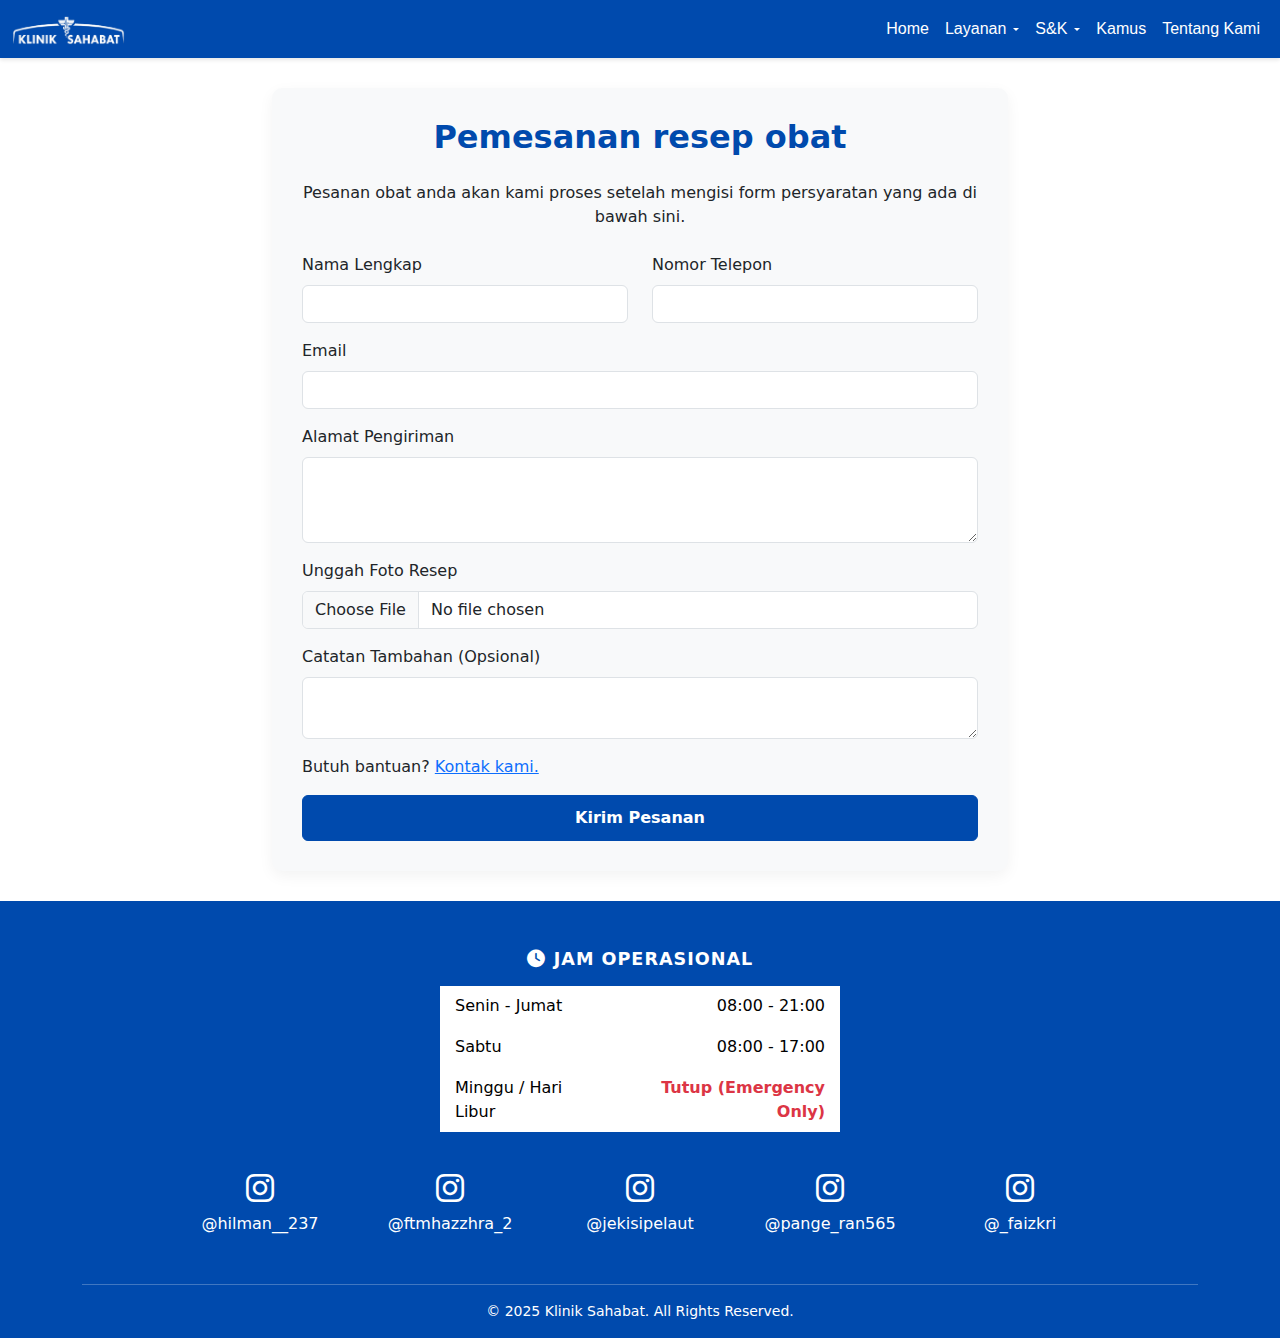
<file: webproject/farmasi.html>
<!DOCTYPE html>
<html lang="en">

<head>
    <meta charset="UTF-8">
    <meta name="viewport" content="width=device-width, initial-scale=1.0">
    <title>Form Pemesanan - Klinik Sahabat</title>
    <link href="https://cdn.jsdelivr.net/npm/bootstrap@5.3.8/dist/css/bootstrap.min.css" rel="stylesheet">
    <link rel="stylesheet" href="https://cdnjs.cloudflare.com/ajax/libs/font-awesome/6.5.1/css/all.min.css">
    <link rel="stylesheet" href="css/style.css">
    <style>
        .form-container {
            background-color: #f8f9fa;
            border-radius: 10px;
            padding: 30px;
            box-shadow: 0 5px 15px rgba(0, 0, 0, 0.05);
            margin-top: 30px;
            margin-bottom: 30px;
        }
        .form-title {
            color: #004aad;
            margin-bottom: 25px;
            font-weight: 600;
        }
        .btn-submit {
            background-color: #004aad;
            border-color: #004aad;
            padding: 10px 20px;
            font-weight: 600;
            transition: all 0.3s ease;
        }

        .btn-submit:hover {
            background-color: #004aad;
            border-color: #004aad;
            transform: translateY(-2px);
        }
        @media (max-width: 768px) {
            .form-container {
                padding: 20px;
            }
        }
        .custom-navbar {
background-color: #004aad;
color: white;
}
.custom-navbar .nav-link,
.custom-navbar .navbar-brand {
color: white;
}
.custom-navbar .nav-link:hover {
color: #cce0ff;
}
    </style>
</head>

<body>
    <!-- Header -->
     <!-- Navigasi -->
    <nav class="navbar navbar-expand-lg custom-navbar navbar-container">
    <div class="container-fluid brand-link">
        <a class="navbar-brand navbar-link">
          <img src="images/logoklinik.png" alt="" class="logo">
        </a>

        <button class="navbar-toggler" type="button" data-bs-toggle="collapse" data-bs-target="#navbarNavDropdown" aria-controls="navbarNavDropdown" aria-expanded="false" aria-label="Toggle navigation">
            <span class="navbar-toggler-icon"></span>
        </button>

        <div class="collapse navbar-collapse" id="navbarNavDropdown">
            <ul class="navbar-nav ms-auto">
                
                <li class="nav-item">
                    <a class="nav-link" href="index.html">Home</a>
                </li>

                <li class="nav-item dropdown">
                    <a class="nav-link dropdown-toggle" href="#" role="button" data-bs-toggle="dropdown" aria-expanded="false">
                        Layanan
                    </a>
                    <ul class="dropdown-menu">
                        <li><a class="dropdown-item" href="rawatinap.html">Rawat Inap</a></li>
                        <li><a class="dropdown-item" href="farmasi.html">Farmasi</a></li>
                        <li><a class="dropdown-item" href="konsultasi.html">Checkup</a></li>
                    </ul>
                </li>
                
                <li class="nav-item dropdown">
                    <a class="nav-link dropdown-toggle" href="#" role="button" data-bs-toggle="dropdown" aria-expanded="false">
                        S&K
                    </a>
                    <ul class="dropdown-menu">
                        <li><a class="dropdown-item" href="snk.html">Syarat Ketentuan</a></li>
                        <li><a class="dropdown-item" href="kp.html">Kebijakan Privasi</a></li>
                    </ul>
                </li>
                <li class="nav-item">
                    <a class="nav-link" href="kamus.html">Kamus</a>
                </li>
                <li class="nav-item">
                    <a class="nav-link" href="tentangkami.html">Tentang Kami</a>
                </li>
            </ul>
        </div>
    </div>
</nav>
     <!-- BODY -->
    <main>  
        <section class="container">
            <div class="row justify-content-center">
                <div class="col-lg-8">
                    <div class="form-container">
                        <h2 class="form-title text-center">Pemesanan resep obat</h2>
                        <p class="text-center mb-4">Pesanan obat anda akan kami proses setelah mengisi form persyaratan yang ada di bawah sini.</p>

                        <!-- Form Pemesanan -->
                        <form id="orderForm" novalidate>
                            <div class="row">
                                <div class="col-md-6 mb-3">
                                    <label for="patientName" class="form-label">Nama Lengkap</label>
                                    <input type="text" class="form-control" id="patientName" required>
                                    <div class="invalid-feedback">Mohon masukkan nama lengkap Anda.</div>
                                </div>
                                <div class="col-md-6 mb-3">
                                    <label for="phoneNumber" class="form-label">Nomor Telepon</label>
                                    <input type="tel" class="form-control" id="phoneNumber" required>
                                    <div class="invalid-feedback">Mohon masukkan nomor telepon yang valid.</div>
                                </div>
                            </div>

                            <div class="mb-3">
                                <label for="email" class="form-label">Email</label>
                                <input type="email" class="form-control" id="email" required>
                                <div class="invalid-feedback">Mohon masukkan alamat email yang valid.</div>
                            </div>

                            <div class="mb-3">
                                <label for="address" class="form-label">Alamat Pengiriman</label>
                                <textarea class="form-control" id="address" rows="3" required></textarea>
                                <div class="invalid-feedback">Masukkan alamat pengiriman.</div>
                            </div>

                            <div class="mb-3">
                                <label for="recipeImage" class="form-label">Unggah Foto Resep</label>
                                <input type="file" class="form-control" id="recipeImage" accept="image/*" required>
                                <div class="invalid-feedback">Unggah foto resep.</div>
                            </div>

                            <div class="mb-3">
                                <label for="notes" class="form-label">Catatan Tambahan (Opsional)</label>
                                <textarea class="form-control" id="notes" rows="2"></textarea>
                            </div>

                            <!-- Link Internal dan Eksternal (Media Requirement) -->
                            <div class="mb-3">
                                <p>Butuh bantuan? <a href="kontakkami.html" target="_blank">Kontak kami.</a></p>
                            </div>

                            <div class="d-grid gap-2">
                                <button type="submit" class="btn btn-primary btn-submit">Kirim Pesanan</button>
                            </div>
                        </form>

                        <!-- Pesan Sukses -->
                        <div id="successMessage" class="alert alert-success mt-4" style="display: none;">
                            <h4 class="alert-heading">Pesanan Berhasil Dikirim!</h4>
                            <p>Terima kasih telah mengirimkan pesanan Anda. Kami akan memprosesnya segera dan
                                menghubungi Anda melalui nomor telepon yang Anda berikan.</p>
                        </div>
                    </div>
                </div>
            </div>
        </section>
    </main>

    <!-- Footer -->
 <footer class="footer-section text-white pt-5 pb-3">
  <div class="container">
    
    <div class="row justify-content-center mb-4">
      <div class="col-md-6 text-center">
        <h5 class="mb-3 fw-bold"><i class="fas fa-clock me-2"></i>Jam Operasional</h5>
        <div class="table-responsive">
          <table class="table table-sm table-borderless text-white mx-auto" style="max-width: 400px;">
            <tbody>
              <tr>
                <td class="text-start">Senin - Jumat</td>
                <td class="text-end">08:00 - 21:00</td>
              </tr>
              <tr>
                <td class="text-start">Sabtu</td>
                <td class="text-end">08:00 - 17:00</td>
              </tr>
              <tr>
                <td class="text-start">Minggu / Hari Libur</td>
                <td class="text-end text-danger fw-bold">Tutup (Emergency Only)</td>
              </tr>
            </tbody>
          </table>
        </div>
      </div>
    </div>

    <div class="row justify-content-center text-center mb-0">
      <div class="col-6 col-md-2 mb-3">
        <a href="https://www.instagram.com/hilman__237/" class="instagram-link">
          <i class="fab fa-instagram fa-2x mb-2"></i>
          <p class="username-text">@hilman__237</p>
        </a>
      </div>
      <div class="col-6 col-md-2 mb-3">
        <a href="https://www.instagram.com/ftmhazzhra_2/" class="instagram-link">
          <i class="fab fa-instagram fa-2x mb-2"></i>
          <p class="username-text">@ftmhazzhra_2</p>
        </a>
      </div>
      <div class="col-6 col-md-2 mb-3">
        <a href="https://www.instagram.com/jekisipelaut/" class="instagram-link">
          <i class="fab fa-instagram fa-2x mb-2"></i>
          <p class="username-text">@jekisipelaut</p>
        </a>
      </div>
      <div class="col-6 col-md-2 mb-3">
        <a href="https://www.instagram.com/pange_ran565/" class="instagram-link">
          <i class="fab fa-instagram fa-2x mb-2"></i>
          <p class="username-text">@pange_ran565</p>
        </a>
      </div>
      <div class="col-6 col-md-2 mb-3">
        <a href="https://www.instagram.com/_faizkri/" class="instagram-link">
          <i class="fab fa-instagram fa-2x mb-2"></i>
          <p class="username-text">@_faizkri</p>
        </a>
      </div>
    </div>

    <hr class="bg-black opacity-25">

    <div class="row">
      <div class="col text-center">
        <p class="small mb-0">&copy; 2025 Klinik Sahabat. All Rights Reserved.</p>
      </div>
    </div>

  </div>
</footer>
    <!-- Tombol Kembali ke Atas -->
    <button id="scrollTopBtn" class="scroll-to-top" title="Kembali ke Atas"><i
            class="fa-solid fa-arrow-up"></i></button>

    <!-- Bootstrap JS -->
    <script src="https://cdn.jsdelivr.net/npm/bootstrap@5.3.8/dist/js/bootstrap.bundle.min.js"></script>

    <script>
        // Fitur Interaktif 1: Validasi Form
        document.addEventListener('DOMContentLoaded', function () {
            const orderForm = document.getElementById('orderForm');
            const successMessage = document.getElementById('successMessage');

            orderForm.addEventListener('submit', function (event) {
                event.preventDefault();
                event.stopPropagation();

                if (orderForm.checkValidity()) {
                    // Tampilkan pesan sukses
                    successMessage.style.display = 'block';

                    // Reset form
                    orderForm.reset();
                    orderForm.classList.remove('was-validated');

                    // Scroll ke pesan sukses
                    successMessage.scrollIntoView({ behavior: 'smooth' });

                    // Sembunyikan pesan sukses setelah 5 detik
                    setTimeout(() => {
                        successMessage.style.display = 'none';
                    }, 5000);
                } else {
                    orderForm.classList.add('was-validated');
                }
            });

            // Fitur Interaktif 2: Tombol Kembali ke Atas
            const scrollTopBtn = document.getElementById('scrollTopBtn');

            window.addEventListener('scroll', () => {
                if (document.body.scrollTop > 200 || document.documentElement.scrollTop > 200) {
                    scrollTopBtn.style.display = "block";
                } else {
                    scrollTopBtn.style.display = "none";
                }
            });

            scrollTopBtn.addEventListener('click', () => {
                window.scrollTo({
                    top: 0,
                    behavior: 'smooth'
                });
            });

            // Fitur Interaktif 3: Animasi Input Focus
            const formInputs = document.querySelectorAll('input, textarea');

            formInputs.forEach(input => {
                input.addEventListener('focus', function () {
                    this.parentElement.classList.add('form-focus');
                });

                input.addEventListener('blur', function () {
                    this.parentElement.classList.remove('form-focus');
                });
            });

            // Fitur Interaktif 4: Preview Gambar
            const recipeImage = document.getElementById('recipeImage');
            let imagePreview = document.createElement('img');
            imagePreview.className = 'img-fluid mt-2 rounded';
            imagePreview.style.maxHeight = '200px';
            imagePreview.style.display = 'none';

            recipeImage.parentElement.appendChild(imagePreview);

            recipeImage.addEventListener('change', function () {
                const file = this.files[0];

                if (file) {
                    const reader = new FileReader();

                    reader.addEventListener('load', function () {
                        imagePreview.setAttribute('src', this.result);
                        imagePreview.style.display = 'block';
                    });

                    reader.readAsDataURL(file);
                } else {
                    imagePreview.style.display = 'none';
                }
            });

            // Fitur Interaktif 5: Animasi Hover pada Tombol Submit
            const submitBtn = document.querySelector('.btn-submit');

            submitBtn.addEventListener('mouseenter', function () {
                this.style.transform = 'translateY(-2px)';
                this.style.boxShadow = '0 4px 8px rgba(0,0,0,0.1)';
            });

            submitBtn.addEventListener('mouseleave', function () {
                this.style.transform = 'translateY(0)';
                this.style.boxShadow = 'none';
            });
        });

        // ini css buat kalo di klik kembali keatas
        const style = document.createElement('style');
        style.textContent = `
            .scroll-to-top {
                position: fixed;
                bottom: 30px;
                right: 30px;
                z-index: 100;
                width: 50px;
                height: 50px;
                border-radius: 50%;
                background-color: #3498db;
                color: white;
                border: none;
                cursor: pointer;
                display: none;
                font-size: 18px;
                transition: all 0.3s ease;
            }
            
            .scroll-to-top:hover {
                background-color: #2980b9;
            }
            
            .form-focus {
                transform: scale(1.02);
                transition: transform 0.2s ease;
            }
        `;
        document.head.appendChild(style);
    </script>
</body>

</html>
</file>
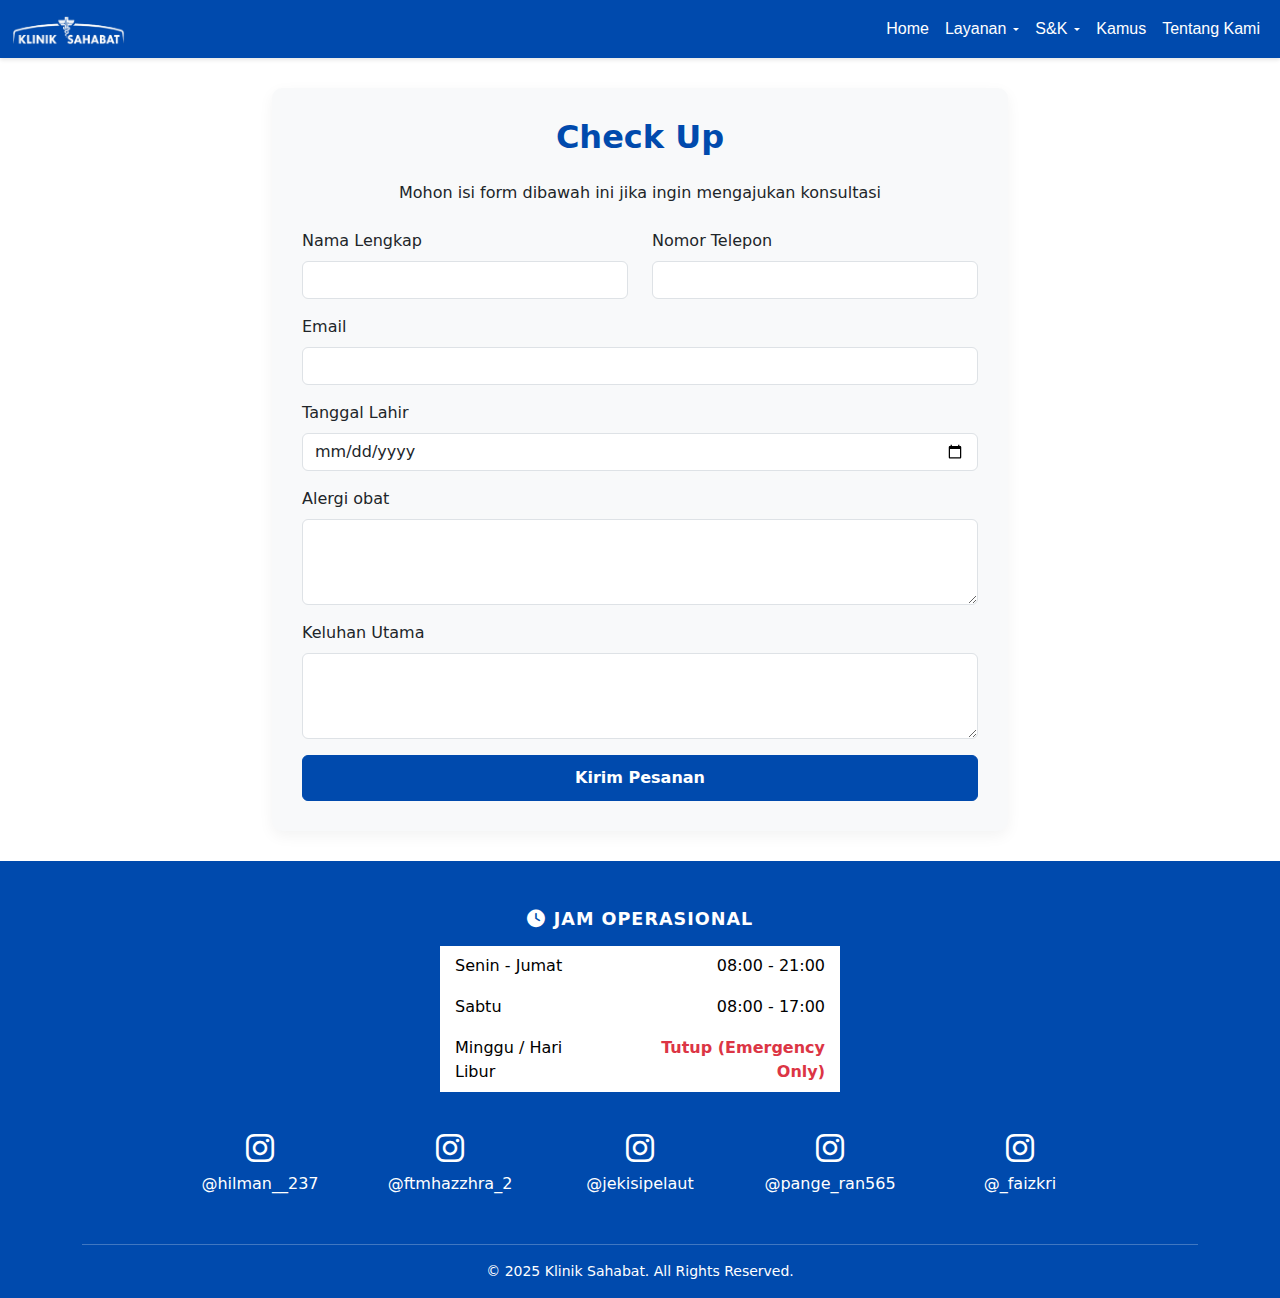
<file: webproject/konsultasi.html>
<!DOCTYPE html>
<html lang="en">

<head>
    <meta charset="UTF-8">
    <meta name="viewport" content="width=device-width, initial-scale=1.0">
    <title>Form Checkup - Klinik Sahabat</title>
    <link href="https://cdn.jsdelivr.net/npm/bootstrap@5.3.8/dist/css/bootstrap.min.css" rel="stylesheet">
    <link rel="stylesheet" href="https://cdnjs.cloudflare.com/ajax/libs/font-awesome/6.5.1/css/all.min.css">
    <link rel="stylesheet" href="css/style.css">
    <style>
        .form-container {
            background-color: #f8f9fa;
            border-radius: 10px;
            padding: 30px;
            box-shadow: 0 5px 15px rgba(0, 0, 0, 0.05);
            margin-top: 30px;
            margin-bottom: 30px;
        }
        .form-title {
            color: #004aad;
            margin-bottom: 25px;
            font-weight: 600;
        }
        .btn-submit {
            background-color: #004aad;
            border-color: #004aad;
            padding: 10px 20px;
            font-weight: 600;
            transition: all 0.3s ease;
        }

        .btn-submit:hover {
            background-color: #004aad;
            border-color: #004aad;
            transform: translateY(-2px);
        }
        @media (max-width: 768px) {
            .form-container {
                padding: 20px;
            }
        }
        .custom-navbar {
background-color: #004aad;
color: white;
}
.custom-navbar .nav-link,
.custom-navbar .navbar-brand {
color: white;
}
.custom-navbar .nav-link:hover {
color: #cce0ff;
}
    </style>
</head>

<body>
    <!-- Header -->
     <!-- Navigasi -->
    <nav class="navbar navbar-expand-lg custom-navbar navbar-container">
    <div class="container-fluid brand-link">
        <a class="navbar-brand navbar-link">
          <img src="images/logoklinik.png" alt="" class="logo">
        </a>

        <button class="navbar-toggler" type="button" data-bs-toggle="collapse" data-bs-target="#navbarNavDropdown" aria-controls="navbarNavDropdown" aria-expanded="false" aria-label="Toggle navigation">
            <span class="navbar-toggler-icon"></span>
        </button>

        <div class="collapse navbar-collapse" id="navbarNavDropdown">
            <ul class="navbar-nav ms-auto">
                
                <li class="nav-item">
                    <a class="nav-link" href="index.html">Home</a>
                </li>

                <li class="nav-item dropdown">
                    <a class="nav-link dropdown-toggle" href="#" role="button" data-bs-toggle="dropdown" aria-expanded="false">
                        Layanan
                    </a>
                    <ul class="dropdown-menu">
                        <li><a class="dropdown-item" href="rawatinap.html">Rawat Inap</a></li>
                        <li><a class="dropdown-item" href="farmasi.html">Farmasi</a></li>
                        <li><a class="dropdown-item" href="konsultasi.html">Checkup</a></li>
                    </ul>
                </li>
                
                <li class="nav-item dropdown">
                    <a class="nav-link dropdown-toggle" href="#" role="button" data-bs-toggle="dropdown" aria-expanded="false">
                        S&K
                    </a>
                    <ul class="dropdown-menu">
                        <li><a class="dropdown-item" href="snk.html">Syarat Ketentuan</a></li>
                        <li><a class="dropdown-item" href="kp.html">Kebijakan Privasi</a></li>
                    </ul>
                </li>
                <li class="nav-item">
                    <a class="nav-link" href="kamus.html">Kamus</a>
                </li>
                <li class="nav-item">
                    <a class="nav-link" href="tentangkami.html">Tentang Kami</a>
                </li>
            </ul>
        </div>
    </div>
</nav>
     <!-- Body -->

    <main>  
        <section class="container">
            <div class="row justify-content-center">
                <div class="col-lg-8">
                    <div class="form-container">
                        <h2 class="form-title text-center">Check Up</h2>
                        <p class="text-center mb-4">Mohon isi form dibawah ini jika ingin mengajukan konsultasi</p>

                        <!-- Form Pemesanan -->
                        <form id="orderForm" novalidate>
                            <div class="row">
                                <div class="col-md-6 mb-3">
                                    <label for="patientName" class="form-label">Nama Lengkap</label>
                                    <input type="text" class="form-control" id="patientName" required>
                                    <div class="invalid-feedback">Mohon masukkan nama lengkap Anda.</div>
                                </div>
                                <div class="col-md-6 mb-3">
                                    <label for="phoneNumber" class="form-label">Nomor Telepon</label>
                                    <input type="tel" class="form-control" id="phoneNumber" required>
                                    <div class="invalid-feedback">Mohon masukkan nomor telepon yang valid.</div>
                                </div>
                            </div>

                            <div class="mb-3">
                                <label for="email" class="form-label">Email</label>
                                <input type="email" class="form-control" id="email" required>
                                <div class="invalid-feedback">Mohon masukkan alamat email yang valid.</div>
                            </div>
                            <div class="mb-3">
                                <label for="date" class="form-label">Tanggal Lahir</label>
                                <input type="date" class="form-control" id="date" required>
                                <div class="invalid-feedback">Mohon masukkan tanggal lahir anda.</div>
                            </div>

                            <div class="mb-3">
                                <label for="address" class="form-label">Alergi obat</label>
                                <textarea class="form-control" id="address" rows="3" required></textarea>
                                <div class="invalid-feedback">Alergi Obat apa? .</div>
                            </div>

                            <div class="mb-3">
                                <label for="address" class="form-label">Keluhan Utama</label>
                                <textarea class="form-control" id="address" rows="3" required></textarea>
                                <div class="invalid-feedback">Mohon isi dengan keluhan anda.</div>
                            </div>

                            <div class="d-grid gap-2">
                                <button type="submit" class="btn btn-primary btn-submit">Kirim Pesanan</button>
                            </div>
                        </form>

                        <!-- Pesan Sukses -->
                        <div id="successMessage" class="alert alert-success mt-4" style="display: none;">
                            <h4 class="alert-heading">Pesanan Berhasil Dikirim!</h4>
                            <p>Terima kasih telah mengirimkan pesanan Anda. Kami akan memprosesnya segera dan
                                menghubungi Anda melalui nomor telepon yang Anda berikan.</p>
                        </div>
                    </div>
                </div>
            </div>
        </section>
    </main>

    <!-- Footer -->
 <footer class="footer-section text-white pt-5 pb-3">
  <div class="container">
    
    <div class="row justify-content-center mb-4">
      <div class="col-md-6 text-center">
        <h5 class="mb-3 fw-bold"><i class="fas fa-clock me-2"></i>Jam Operasional</h5>
        <div class="table-responsive">
          <table class="table table-sm table-borderless text-white mx-auto" style="max-width: 400px;">
            <tbody>
              <tr>
                <td class="text-start">Senin - Jumat</td>
                <td class="text-end">08:00 - 21:00</td>
              </tr>
              <tr>
                <td class="text-start">Sabtu</td>
                <td class="text-end">08:00 - 17:00</td>
              </tr>
              <tr>
                <td class="text-start">Minggu / Hari Libur</td>
                <td class="text-end text-danger fw-bold">Tutup (Emergency Only)</td>
              </tr>
            </tbody>
          </table>
        </div>
      </div>
    </div>

    <div class="row justify-content-center text-center mb-0">
      <div class="col-6 col-md-2 mb-3">
        <a href="https://www.instagram.com/hilman__237/" class="instagram-link">
          <i class="fab fa-instagram fa-2x mb-2"></i>
          <p class="username-text">@hilman__237</p>
        </a>
      </div>
      <div class="col-6 col-md-2 mb-3">
        <a href="https://www.instagram.com/ftmhazzhra_2/" class="instagram-link">
          <i class="fab fa-instagram fa-2x mb-2"></i>
          <p class="username-text">@ftmhazzhra_2</p>
        </a>
      </div>
      <div class="col-6 col-md-2 mb-3">
        <a href="https://www.instagram.com/jekisipelaut/" class="instagram-link">
          <i class="fab fa-instagram fa-2x mb-2"></i>
          <p class="username-text">@jekisipelaut</p>
        </a>
      </div>
      <div class="col-6 col-md-2 mb-3">
        <a href="https://www.instagram.com/pange_ran565/" class="instagram-link">
          <i class="fab fa-instagram fa-2x mb-2"></i>
          <p class="username-text">@pange_ran565</p>
        </a>
      </div>
      <div class="col-6 col-md-2 mb-3">
        <a href="https://www.instagram.com/_faizkri/" class="instagram-link">
          <i class="fab fa-instagram fa-2x mb-2"></i>
          <p class="username-text">@_faizkri</p>
        </a>
      </div>
    </div>

    <hr class="bg-black opacity-25">

    <div class="row">
      <div class="col text-center">
        <p class="small mb-0">&copy; 2025 Klinik Sahabat. All Rights Reserved.</p>
      </div>
    </div>

  </div>
</footer>
    <!-- Tombol Kembali ke Atas -->
    <button id="scrollTopBtn" class="scroll-to-top" title="Kembali ke Atas"><i
            class="fa-solid fa-arrow-up"></i></button>

    <!-- Bootstrap JS -->
    <script src="https://cdn.jsdelivr.net/npm/bootstrap@5.3.8/dist/js/bootstrap.bundle.min.js"></script>

    <script>
        // Fitur Interaktif 1: Validasi Form
        document.addEventListener('DOMContentLoaded', function () {
            const orderForm = document.getElementById('orderForm');
            const successMessage = document.getElementById('successMessage');

            orderForm.addEventListener('submit', function (event) {
                event.preventDefault();
                event.stopPropagation();

                if (orderForm.checkValidity()) {
                    // Tampilkan pesan sukses
                    successMessage.style.display = 'block';

                    // Reset form
                    orderForm.reset();
                    orderForm.classList.remove('was-validated');

                    // Scroll ke pesan sukses
                    successMessage.scrollIntoView({ behavior: 'smooth' });

                    // Sembunyikan pesan sukses setelah 5 detik
                    setTimeout(() => {
                        successMessage.style.display = 'none';
                    }, 5000);
                } else {
                    orderForm.classList.add('was-validated');
                }
            });

            // Fitur Interaktif 2: Tombol Kembali ke Atas
            const scrollTopBtn = document.getElementById('scrollTopBtn');

            window.addEventListener('scroll', () => {
                if (document.body.scrollTop > 200 || document.documentElement.scrollTop > 200) {
                    scrollTopBtn.style.display = "block";
                } else {
                    scrollTopBtn.style.display = "none";
                }
            });

            scrollTopBtn.addEventListener('click', () => {
                window.scrollTo({
                    top: 0,
                    behavior: 'smooth'
                });
            });

            // Fitur Interaktif 3: Animasi Input Focus
            const formInputs = document.querySelectorAll('input, textarea');

            formInputs.forEach(input => {
                input.addEventListener('focus', function () {
                    this.parentElement.classList.add('form-focus');
                });

                input.addEventListener('blur', function () {
                    this.parentElement.classList.remove('form-focus');
                });
            });

            // Fitur Interaktif 4: Preview Gambar
            const recipeImage = document.getElementById('recipeImage');
            let imagePreview = document.createElement('img');
            imagePreview.className = 'img-fluid mt-2 rounded';
            imagePreview.style.maxHeight = '200px';
            imagePreview.style.display = 'none';

            recipeImage.parentElement.appendChild(imagePreview);

            recipeImage.addEventListener('change', function () {
                const file = this.files[0];

                if (file) {
                    const reader = new FileReader();

                    reader.addEventListener('load', function () {
                        imagePreview.setAttribute('src', this.result);
                        imagePreview.style.display = 'block';
                    });

                    reader.readAsDataURL(file);
                } else {
                    imagePreview.style.display = 'none';
                }
            });

            // Fitur Interaktif 5: Animasi Hover pada Tombol Submit
            const submitBtn = document.querySelector('.btn-submit');

            submitBtn.addEventListener('mouseenter', function () {
                this.style.transform = 'translateY(-2px)';
                this.style.boxShadow = '0 4px 8px rgba(0,0,0,0.1)';
            });

            submitBtn.addEventListener('mouseleave', function () {
                this.style.transform = 'translateY(0)';
                this.style.boxShadow = 'none';
            });
        });

        // ini css buat kalo di klik kembali keatas
        const style = document.createElement('style');
        style.textContent = `
            .scroll-to-top {
                position: fixed;
                bottom: 30px;
                right: 30px;
                z-index: 100;
                width: 50px;
                height: 50px;
                border-radius: 50%;
                background-color: #3498db;
                color: white;
                border: none;
                cursor: pointer;
                display: none;
                font-size: 18px;
                transition: all 0.3s ease;
            }
            
            .scroll-to-top:hover {
                background-color: #2980b9;
            }
            
            .form-focus {
                transform: scale(1.02);
                transition: transform 0.2s ease;
            }
        `;
        document.head.appendChild(style);
    </script>
</body>

</html>
</file>
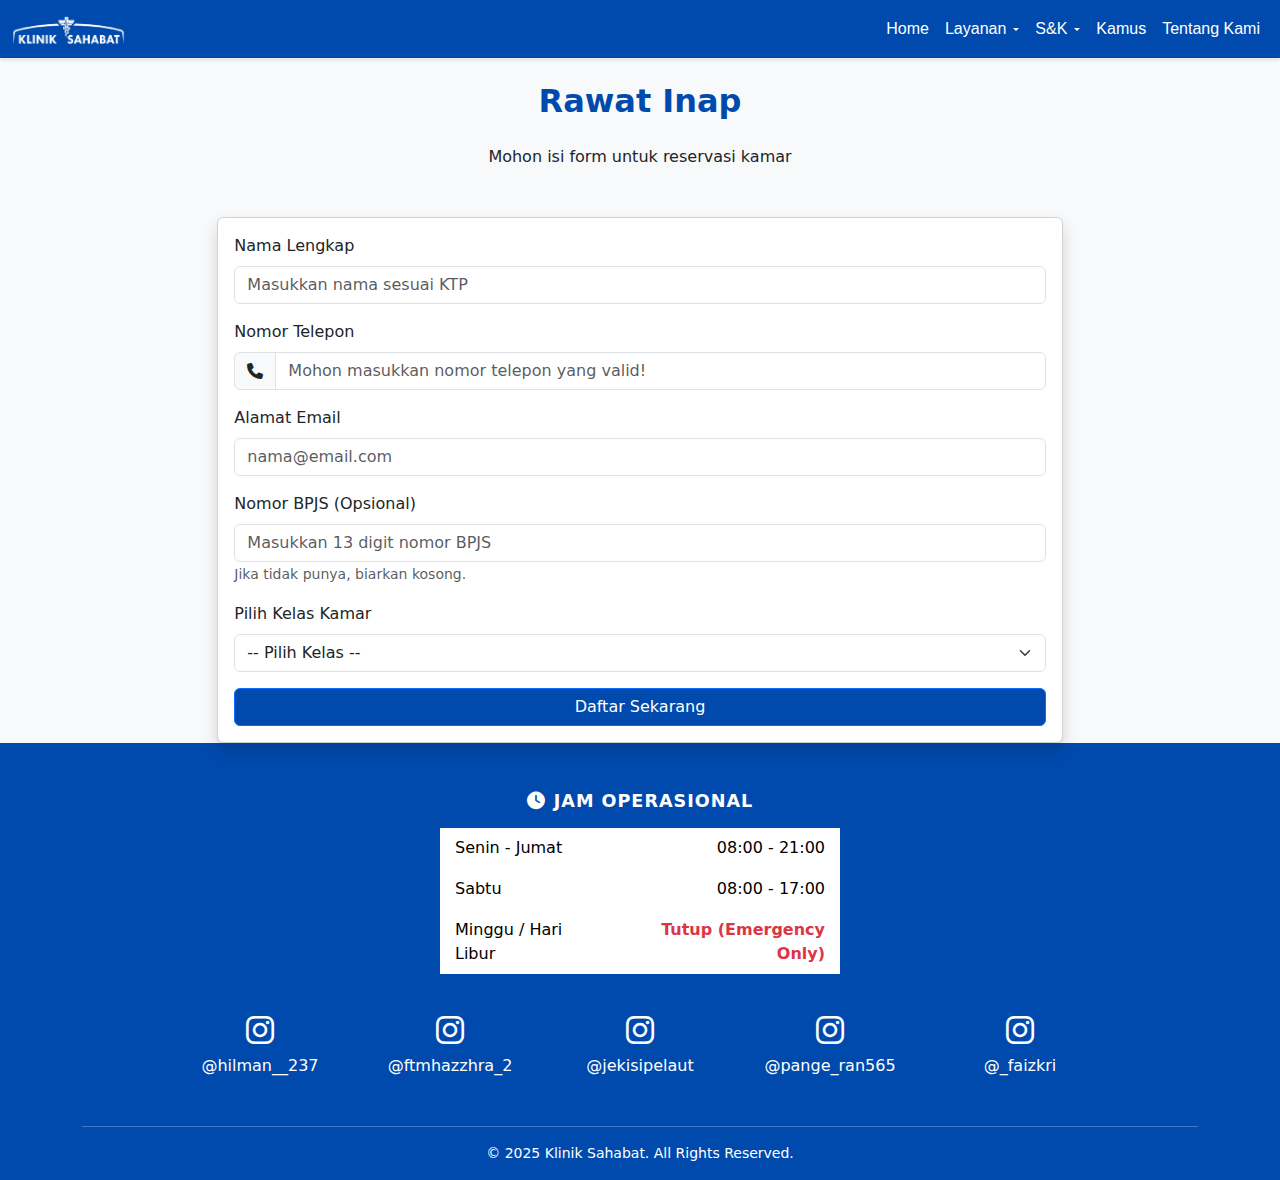
<file: webproject/rawatinap.html>
<!DOCTYPE html>
<html lang="id">
<head>
    <meta charset="UTF-8">
    <title>Form Pendaftaran Rawat Inap</title>
    <meta name="viewport" content="width=device-width, initial-scale=1">
    <link
      href="https://cdn.jsdelivr.net/npm/bootstrap@5.3.2/dist/css/bootstrap.min.css"
      rel="stylesheet">
    <link
      href="https://cdnjs.cloudflare.com/ajax/libs/font-awesome/6.5.1/css/all.min.css"
      rel="stylesheet">
    <link rel="stylesheet" href="css/style.css">
    <style>
            .form-container {
            background-color: #f8f9fa;
            border-radius: 10px;
            padding: 30px;
            box-shadow: 0 5px 15px rgba(0, 0, 0, 0.05);
            margin-top: 30px;
            margin-bottom: 30px;
        }
        .form-title {
            color: #004aad;
            margin-bottom: 25px;
            font-weight: 600;
        }
        .custom-navbar {
background-color: #004aad;
color: white;
}
.custom-navbar .nav-link,
.custom-navbar .navbar-brand {
color: white;
}
.custom-navbar .nav-link:hover {
color: #cce0ff;
}
div background-color{
    background-color: #004aad;
}
    </style>
</head>
<body class="bg-light">
<!--Header Navbar  -->
<nav class="navbar navbar-expand-lg custom-navbar navbar-container">
    <div class="container-fluid brand-link">
        <a class="navbar-brand navbar-link">
          <img src="images/logoklinik.png" alt="" class="logo">
        </a>

        <button class="navbar-toggler" type="button" data-bs-toggle="collapse" data-bs-target="#navbarNavDropdown" aria-controls="navbarNavDropdown" aria-expanded="false" aria-label="Toggle navigation">
            <span class="navbar-toggler-icon"></span>
        </button>

        <div class="collapse navbar-collapse" id="navbarNavDropdown">
            <ul class="navbar-nav ms-auto">
                
                <li class="nav-item">
                    <a class="nav-link" href="index.html">Home</a>
                </li>

                <li class="nav-item dropdown">
                    <a class="nav-link dropdown-toggle" href="#" role="button" data-bs-toggle="dropdown" aria-expanded="false">
                        Layanan
                    </a>
                    <ul class="dropdown-menu">
                        <li><a class="dropdown-item" href="rawatinap.html">Rawat Inap</a></li>
                        <li><a class="dropdown-item" href="farmasi.html">Farmasi</a></li>
                        <li><a class="dropdown-item" href="konsultasi.html">Checkup</a></li>
                    </ul>
                </li>
                
                <li class="nav-item dropdown">
                    <a class="nav-link dropdown-toggle" href="#" role="button" data-bs-toggle="dropdown" aria-expanded="false">
                        S&K
                    </a>
                    <ul class="dropdown-menu">
                        <li><a class="dropdown-item" href="snk.html">Syarat Ketentuan</a></li>
                        <li><a class="dropdown-item" href="kp.html">Kebijakan Privasi</a></li>
                    </ul>
                </li>
                <li class="nav-item">
                    <a class="nav-link" href="kamus.html">Kamus</a>
                </li>
                <li class="nav-item">
                    <a class="nav-link" href="tentangkami.html">Tentang Kami</a>
                </li>
            </ul>
        </div>
    </div>
</nav>
    <!-- Form Pendaftaran -->
                      <h2 class="form-title text-center mt-4">Rawat Inap</h2>
                        <p class="text-center mb-4">Mohon isi form untuk reservasi kamar</p>
    <div class="row mt-5">
        <div class="col-md-8 mx-auto">
            <div class="card shadow">

                <div class="card-body">
                    <form id="inpatientForm" novalidate onsubmit="handleRegistration(event)">

                        <div class="mb-3">
                            <label for="regName" class="form-label">Nama Lengkap</label>
                            <input type="text" class="form-control" id="regName" required
                                   placeholder="Masukkan nama sesuai KTP">
                        </div>

                        <div class="mb-3">
                            <label for="regPhone" class="form-label">Nomor Telepon</label>
                            <div class="input-group">
                                <span class="input-group-text">
                                    <i class="fas fa-phone"></i>
                                </span>
                                <input type="tel" class="form-control" id="regPhone" required
                                       placeholder="Mohon masukkan nomor telepon yang valid!">
                            </div>
                        </div>

                        <div class="mb-3">
                            <label for="regEmail" class="form-label">Alamat Email</label>
                            <input type="email" class="form-control" id="regEmail" required
                                   placeholder="nama@email.com">
                        </div>

                        <div class="mb-3">
                            <label for="regBpjs" class="form-label">Nomor BPJS (Opsional)</label>
                            <input type="number" class="form-control" id="regBpjs"
                                   placeholder="Masukkan 13 digit nomor BPJS">
                            <small class="text-muted">Jika tidak punya, biarkan kosong.</small>
                        </div>

                        <div class="mb-3">
                            <label for="regClass" class="form-label">Pilih Kelas Kamar</label>
                            <select class="form-select" id="regClass" required>
                                <option value="">-- Pilih Kelas --</option>
                                <option>VVIP</option>
                                <option>VIP</option>
                                <option>Kelas I</option>
                                <option>Kelas II</option>
                                <option>Kelas III</option>
                            </select>
                        </div>

                        <button type="submit" class="btn btn-primary w-100">
                            Daftar Sekarang
                        </button>
                    </form>
                </div>
            </div>
        </div>
    </div>
</section>
<!-- FOOTER -->
  <footer class="footer-section text-white pt-5 pb-3">
  <div class="container">
    
    <div class="row justify-content-center mb-4">
      <div class="col-md-6 text-center">
        <h5 class="mb-3 fw-bold"><i class="fas fa-clock me-2"></i>Jam Operasional</h5>
        <div class="table-responsive">
          <table class="table table-sm table-borderless text-white mx-auto" style="max-width: 400px;">
            <tbody>
              <tr>
                <td class="text-start">Senin - Jumat</td>
                <td class="text-end">08:00 - 21:00</td>
              </tr>
              <tr>
                <td class="text-start">Sabtu</td>
                <td class="text-end">08:00 - 17:00</td>
              </tr>
              <tr>
                <td class="text-start">Minggu / Hari Libur</td>
                <td class="text-end text-danger fw-bold">Tutup (Emergency Only)</td>
              </tr>
            </tbody>
          </table>
        </div>
      </div>
    </div>

    <div class="row justify-content-center text-center mb-0">
      <div class="col-6 col-md-2 mb-3">
        <a href="https://www.instagram.com/hilman__237/" class="instagram-link">
          <i class="fab fa-instagram fa-2x mb-2"></i>
          <p class="username-text">@hilman__237</p>
        </a>
      </div>
      <div class="col-6 col-md-2 mb-3">
        <a href="https://www.instagram.com/ftmhazzhra_2/" class="instagram-link">
          <i class="fab fa-instagram fa-2x mb-2"></i>
          <p class="username-text">@ftmhazzhra_2</p>
        </a>
      </div>
      <div class="col-6 col-md-2 mb-3">
        <a href="https://www.instagram.com/jekisipelaut/" class="instagram-link">
          <i class="fab fa-instagram fa-2x mb-2"></i>
          <p class="username-text">@jekisipelaut</p>
        </a>
      </div>
      <div class="col-6 col-md-2 mb-3">
        <a href="https://www.instagram.com/pange_ran565/" class="instagram-link">
          <i class="fab fa-instagram fa-2x mb-2"></i>
          <p class="username-text">@pange_ran565</p>
        </a>
      </div>
      <div class="col-6 col-md-2 mb-3">
        <a href="https://www.instagram.com/_faizkri/" class="instagram-link">
          <i class="fab fa-instagram fa-2x mb-2"></i>
          <p class="username-text">@_faizkri</p>
        </a>
      </div>
    </div>

    <hr class="bg-black opacity-25">

    <div class="row">
      <div class="col text-center">
        <p class="small mb-0">&copy; 2025 Klinik Sahabat. All Rights Reserved.</p>
      </div>
    </div>

  </div>
</footer>
<!-- JavaScript -->
<script>
function handleRegistration(event) {
    event.preventDefault();

    const name = regName.value;
    const phone = regPhone.value;
    const email = regEmail.value;
    const bpjs = regBpjs.value;
    const room = regClass.value;

    if (!name || !phone || !email || !room) {
        alert("Mohon lengkapi data yang wajib diisi!");
        return;
    }

    alert(
        "Pendaftaran Berhasil!\n\n" +
        "Nama: " + name +
        "\nTelepon: " + phone +
        "\nEmail: " + email +
        "\nBPJS: " + (bpjs ? bpjs : "Tidak ada") +
        "\nKelas: " + room
    );

    inpatientForm.reset();
}
</script>

</body>
</html>
</file>
<file: webproject/css/style.css>
/* HEADER*/
.btn-primary {
    --bs-btn-color: #fff !important;
    --bs-btn-bg: #004aad !important;
}
/* NAVBAR */
.navbar-container {
    display: flex;
    justify-content: space-between;
    align-items: center;
    padding: auto;
    
    background-color: #004aad;
    
    color: white !important;
      font-family: Arial,sans-serif;
      font-weight: 300;font-style: normal;
    box-shadow: 0 2px 4px rgba(0, 0, 0, 0.1);
}

.navbar-brand .brand-link {
    display: flex;
    align-items: center;
    color: white !important;
    text-decoration: none;
    font-size: 20px;
    font-weight: bold;
}
.navbar-brand .logo {
    height: 30px;
    margin-right: 10px;
}

.navbar-links {
    list-style: none;
    padding: 0;
    margin: 0;
    display: flex;
}


.navbar-links li {
    margin-left: 30px; /* Jarak antar tautan */
    position: relative; /* Penting untuk positioning dropdown */
}

/* Styling Teks Tautan (a) */
.navbar-links a {
    color: white;
    text-decoration: none;
    padding: 10px 0;
    display: block;
    font-size: 16px;
    transition: color 0.3s; /* Efek transisi simple */
}

.navbar-links a:hover {
    color: #cce0ff; /* Perubahan warna saat di-hover */
}

/* Styling Dropdown */
.dropdown-menu {
    display: none; /* Sembunyikan dropdown secara default */
    position: absolute;
    top: 100%; /* Tempatkan di bawah tombol 'Layanan' */
    left: 0;
    background-color: #004aad; /* Background dropdown */
    list-style: none;
    padding: 10px 0;
    min-width: 150px;
    z-index: 10;
    box-shadow: 0 4px 8px rgba(0, 0, 0, 0.2);
}

.dropdown:hover .dropdown-menu {
    display: block; /* Tampilkan dropdown saat parent di-hover */
}

.dropdown-menu li a {
    padding: 8px 15px;
    white-space: nowrap;
    color: #cce0ff;
    background-color: transparent;
}

.dropdown-menu li a:hover {
    background-color: #004aad; /* Warna hover untuk item dropdown */
}

.dropdown-toggle::after {
    font-size: 10px;
}

/* BODY */
/* BANNER */
.banner{
    background: url("https://cdn.discordapp.com/attachments/1446879749178654924/1454988387512746197/kliniksahabatbanner.png?ex=695a5747&is=695905c7&hm=46699aa505e1ebdbc34f5d9c36181f4d43f04b021def507adb966db81903f23d");
    background-size: cover;
    padding-top: 20%;
    padding-bottom: 15%;
    color: aliceblue;
}

.banner h3{
    font-family: "League Spartan", sans-serif;
    font-optical-sizing: auto;
    font-weight: 700;
    font-style: normal;
    }
/* FASILITAS */
.lingkaran{
    width: 150px;
    margin: auto;
    height: 150px;
    color: #004aad;
}
.lingkaran i{
    position: relative;
    margin-top: 5%;
}

/* FOOTER */
.footer-section{
    background-color: #004aad;
}
.footer-section table td {
    padding: 8px 15px;
    border-bottom: 1px solid rgba(255, 255, 255, 0.1);
}

.footer-section h5 {
    color: white !important;
    letter-spacing: 1px;
    text-transform: uppercase;
    font-size: 1.1rem;
}

.footer-section table tr:last-child td {
    border-bottom: none;
}

.instagram-link {
    color: white !important;
    text-decoration: none;
    transition: 0.3s;
}

.instagram-link:hover {
    color: grey !important;
}
</file>
